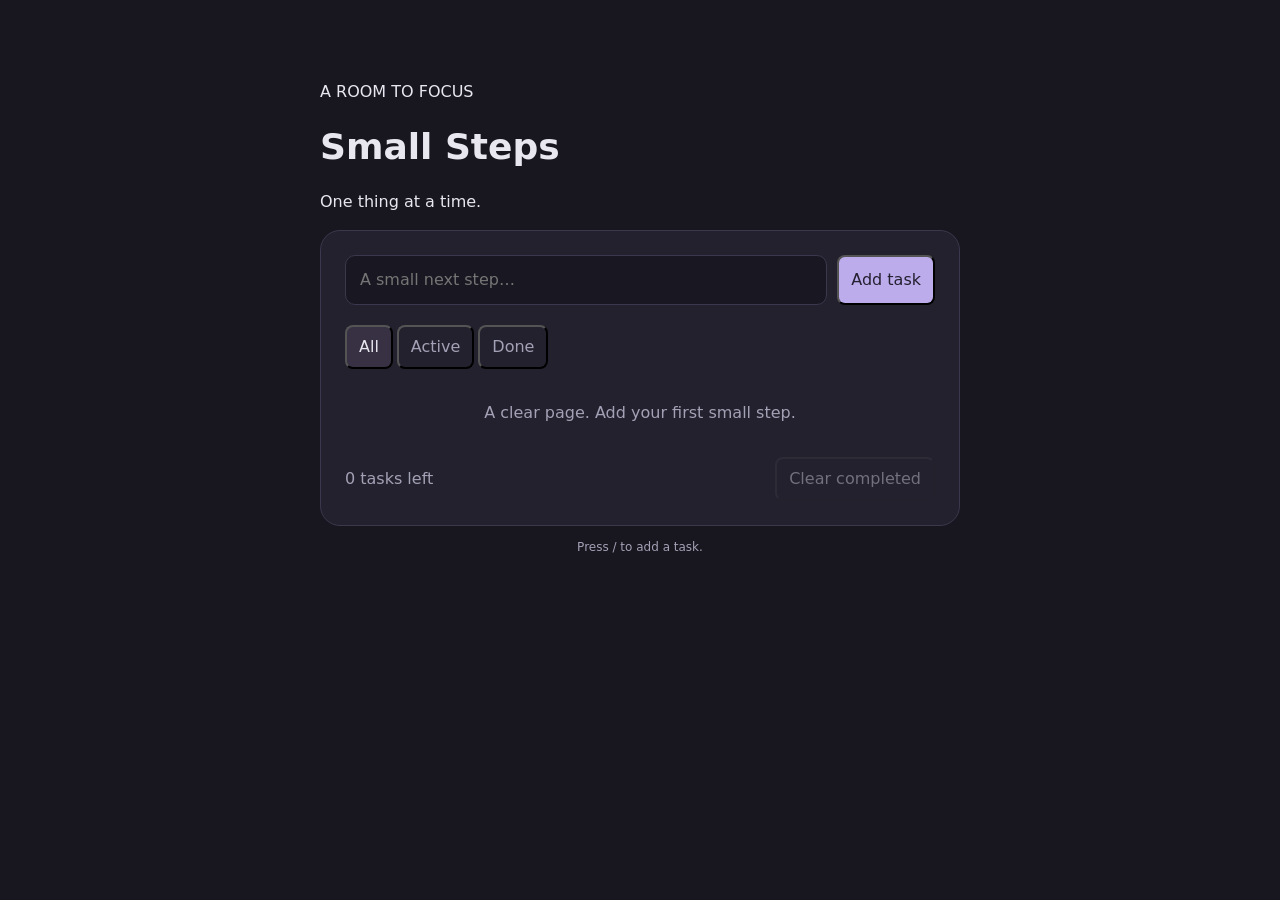
<file: index.html>
<!doctype html>
<html lang="en">
<head>
  <meta charset="UTF-8">
  <meta name="viewport"
    content="width=device-width, initial-scale=1">
  <title>Small Steps</title>
  <link rel="stylesheet" href="style.css">
  <script type="module" src="app.js"></script>
</head>
<body>
  <main class="desk">
    <header>
      <p>A ROOM TO FOCUS</p>
      <h1>Small Steps</h1>
      <p>One thing at a time.</p>
    </header>
    <section class="card" aria-label="Task list">
      <form id="add-form">
        <label class="sr-only" for="task-input">
          What would you like to do?
        </label>
        <input id="task-input" dir="auto"
          placeholder="A small next step…" required>
        <button class="primary" type="submit">
          Add task
        </button>
      </form>
      <nav id="filters" aria-label="Filter tasks">
        <button data-filter="all"
          aria-pressed="true">All</button>
        <button data-filter="active"
          aria-pressed="false">Active</button>
        <button data-filter="done"
          aria-pressed="false">Done</button>
      </nav>
      <ul id="tasks" aria-label="Tasks"></ul>
      <p id="empty" role="status"></p>
      <footer>
        <span id="count" aria-live="polite"></span>
        <button id="clear" type="button">
          Clear completed
        </button>
      </footer>
    </section>
    <p class="hint">Press / to add a task.</p>
  </main>
</body>
</html>
</file>
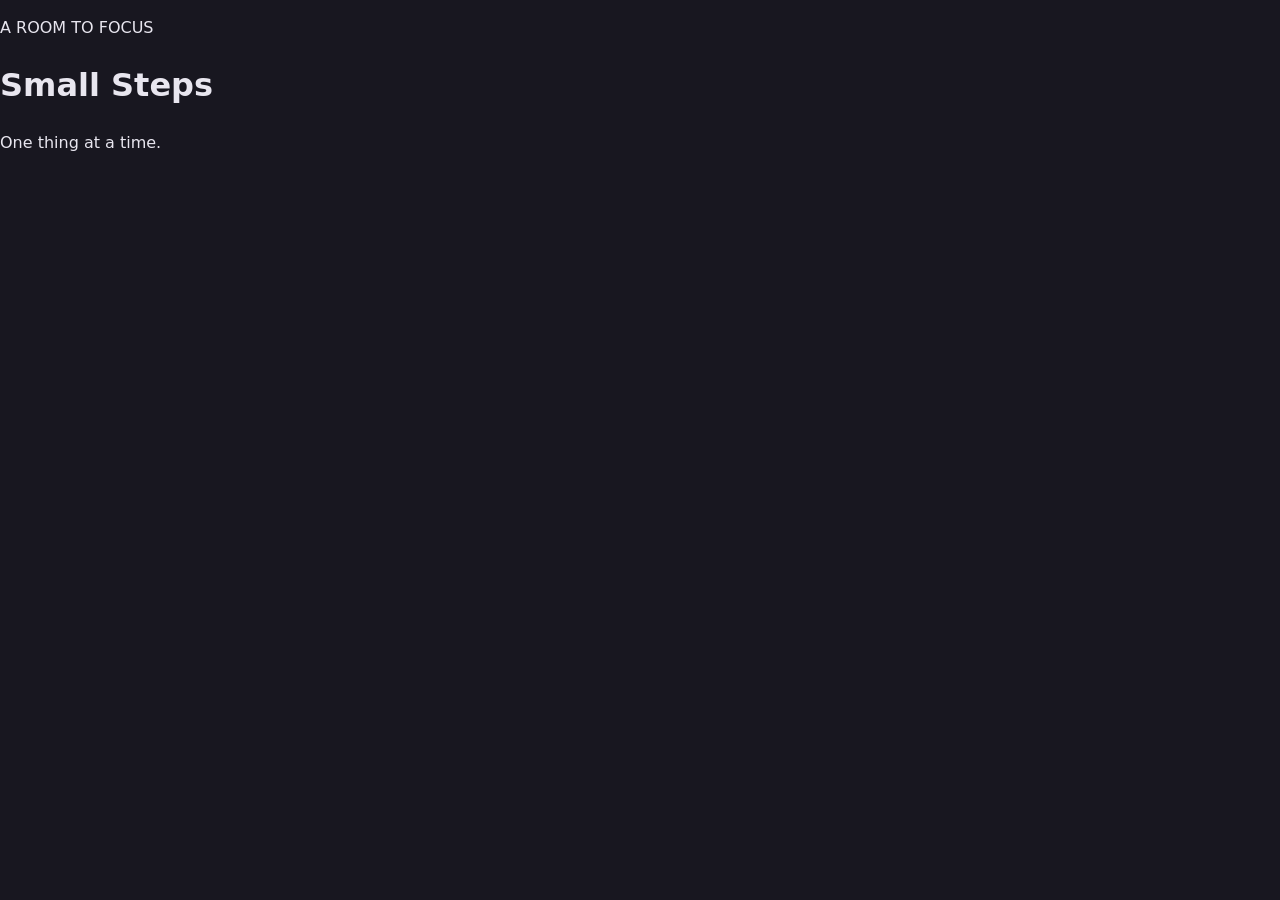
<file: checkpoints/01/index.html>
<!doctype html>
<html lang="en">
<head>
  <meta charset="UTF-8">
  <meta name="viewport"
    content="width=device-width, initial-scale=1">
  <title>Small Steps</title>
  <link rel="stylesheet" href="style.css">
  <script type="module" src="app.js"></script>
</head>
<body>
  <main class="desk">
    <header>
      <p>A ROOM TO FOCUS</p>
      <h1>Small Steps</h1>
      <p>One thing at a time.</p>
    </header>
  </main>
</body>
</html>
</file>
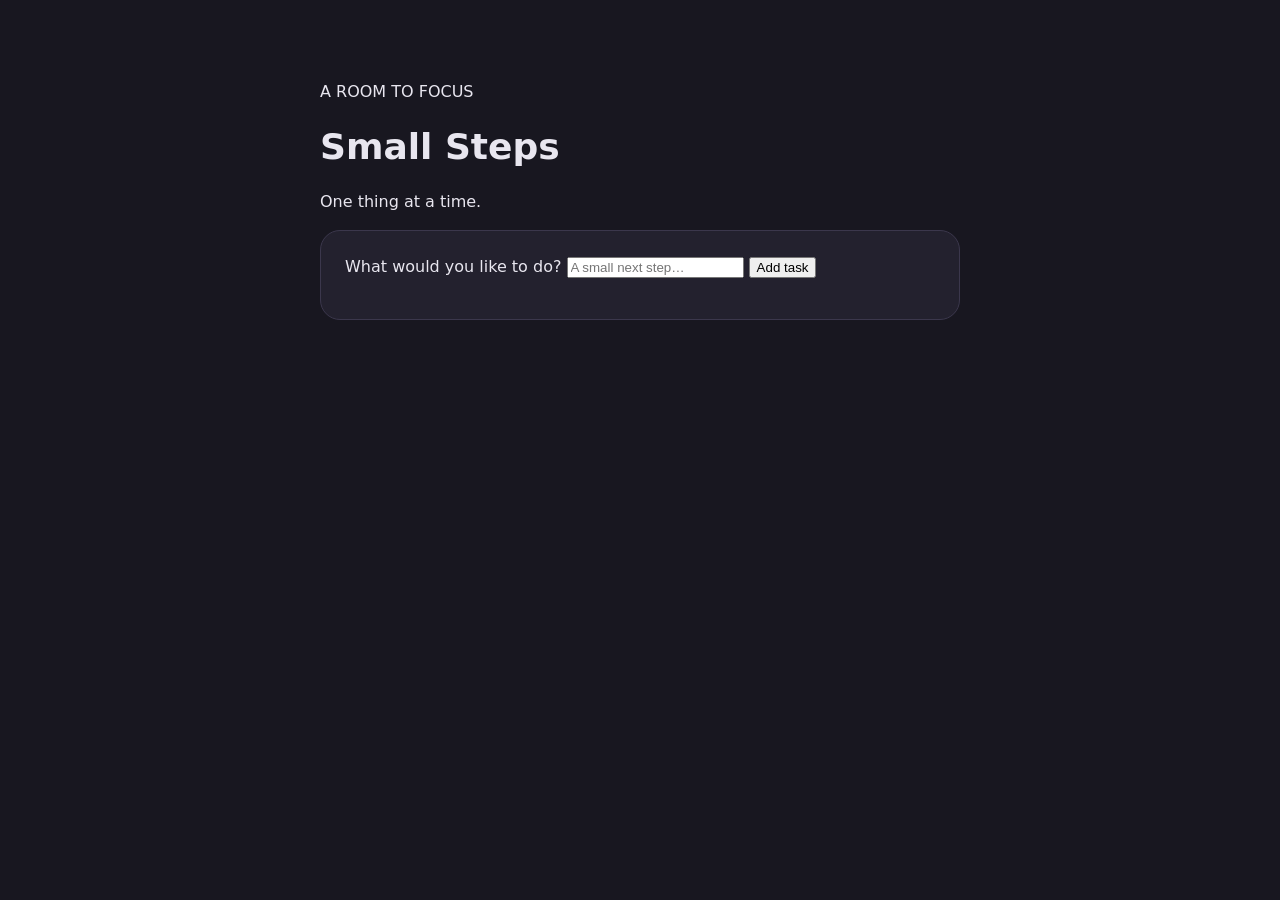
<file: checkpoints/02/index.html>
<!doctype html>
<html lang="en">
<head>
  <meta charset="UTF-8">
  <meta name="viewport"
    content="width=device-width, initial-scale=1">
  <title>Small Steps</title>
  <link rel="stylesheet" href="style.css">
  <script type="module" src="app.js"></script>
</head>
<body>
  <main class="desk">
    <header>
      <p>A ROOM TO FOCUS</p>
      <h1>Small Steps</h1>
      <p>One thing at a time.</p>
    </header>
    <section class="card" aria-label="Task list">
      <form id="add-form">
        <label class="sr-only" for="task-input">
          What would you like to do?
        </label>
        <input id="task-input" maxlength="120"
          placeholder="A small next step…" required>
        <button class="primary" type="submit">
          Add task
        </button>
      </form>
      <ul id="tasks" aria-label="Tasks"></ul>
    </section>
  </main>
</body>
</html>
</file>
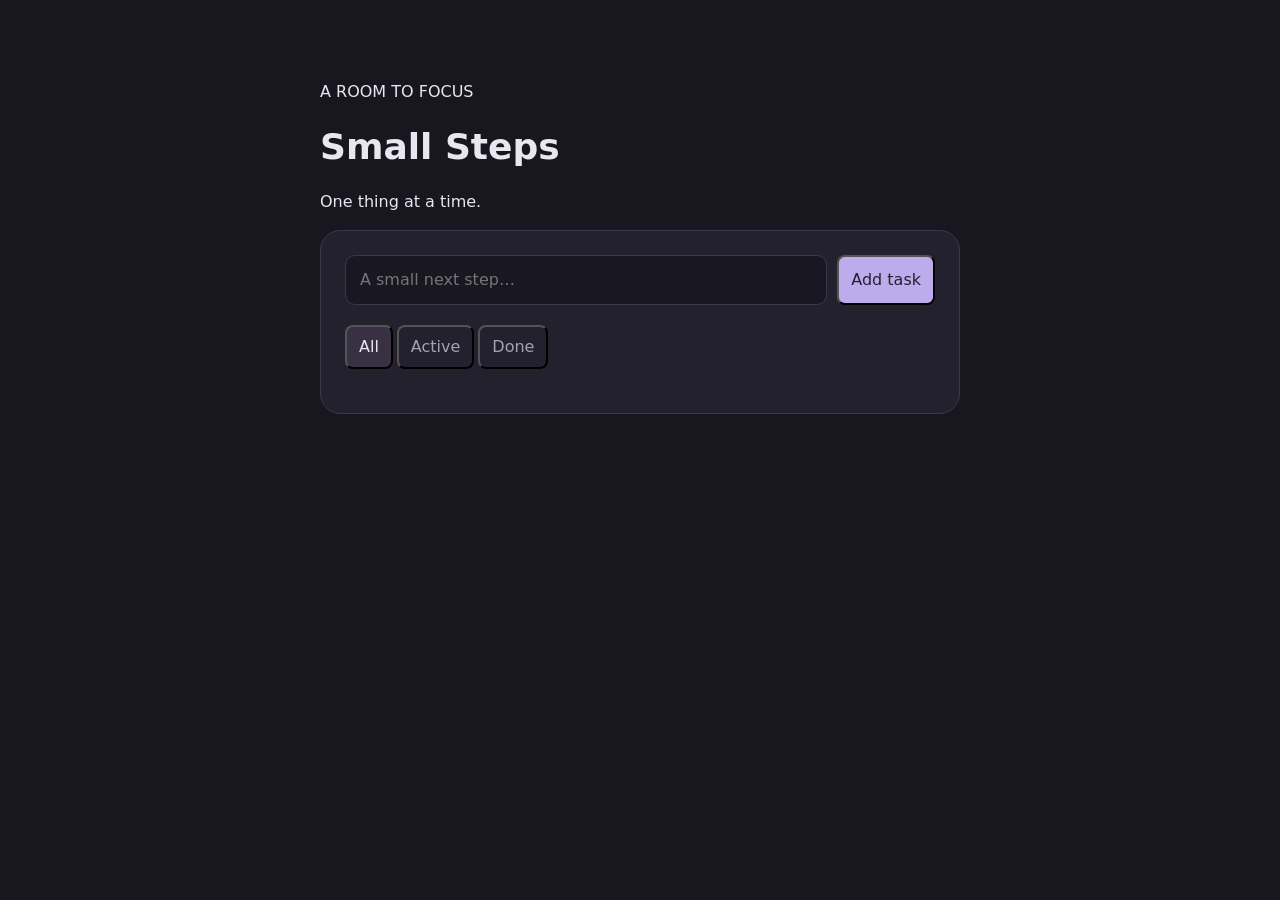
<file: checkpoints/07/index.html>
<!doctype html>
<html lang="en">
<head>
  <meta charset="UTF-8">
  <meta name="viewport"
    content="width=device-width, initial-scale=1">
  <title>Small Steps</title>
  <link rel="stylesheet" href="style.css">
  <script type="module" src="app.js"></script>
</head>
<body>
  <main class="desk">
    <header>
      <p>A ROOM TO FOCUS</p>
      <h1>Small Steps</h1>
      <p>One thing at a time.</p>
    </header>
    <section class="card" aria-label="Task list">
      <form id="add-form">
        <label class="sr-only" for="task-input">
          What would you like to do?
        </label>
        <input id="task-input" maxlength="120"
          placeholder="A small next step…" required>
        <button class="primary" type="submit">
          Add task
        </button>
      </form>
      <nav id="filters" aria-label="Filter tasks">
        <button data-filter="all"
          aria-pressed="true">All</button>
        <button data-filter="active"
          aria-pressed="false">Active</button>
        <button data-filter="done"
          aria-pressed="false">Done</button>
      </nav>
      <ul id="tasks" aria-label="Tasks"></ul>
    </section>
  </main>
</body>
</html>
</file>
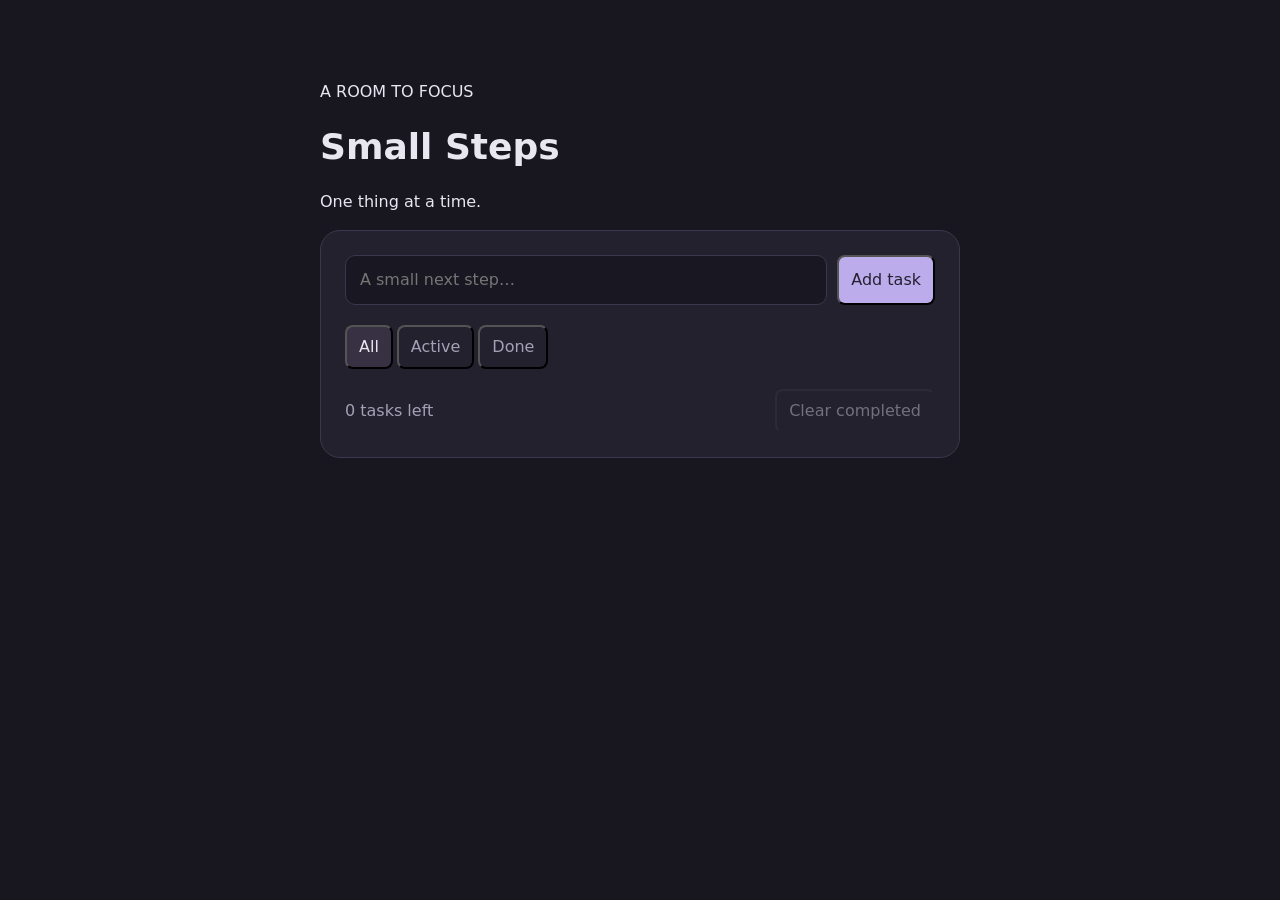
<file: checkpoints/08/index.html>
<!doctype html>
<html lang="en">
<head>
  <meta charset="UTF-8">
  <meta name="viewport"
    content="width=device-width, initial-scale=1">
  <title>Small Steps</title>
  <link rel="stylesheet" href="style.css">
  <script type="module" src="app.js"></script>
</head>
<body>
  <main class="desk">
    <header>
      <p>A ROOM TO FOCUS</p>
      <h1>Small Steps</h1>
      <p>One thing at a time.</p>
    </header>
    <section class="card" aria-label="Task list">
      <form id="add-form">
        <label class="sr-only" for="task-input">
          What would you like to do?
        </label>
        <input id="task-input" maxlength="120"
          placeholder="A small next step…" required>
        <button class="primary" type="submit">
          Add task
        </button>
      </form>
      <nav id="filters" aria-label="Filter tasks">
        <button data-filter="all"
          aria-pressed="true">All</button>
        <button data-filter="active"
          aria-pressed="false">Active</button>
        <button data-filter="done"
          aria-pressed="false">Done</button>
      </nav>
      <ul id="tasks" aria-label="Tasks"></ul>
      <footer>
        <span id="count" aria-live="polite"></span>
        <button id="clear" type="button">
          Clear completed
        </button>
      </footer>
    </section>
  </main>
</body>
</html>
</file>
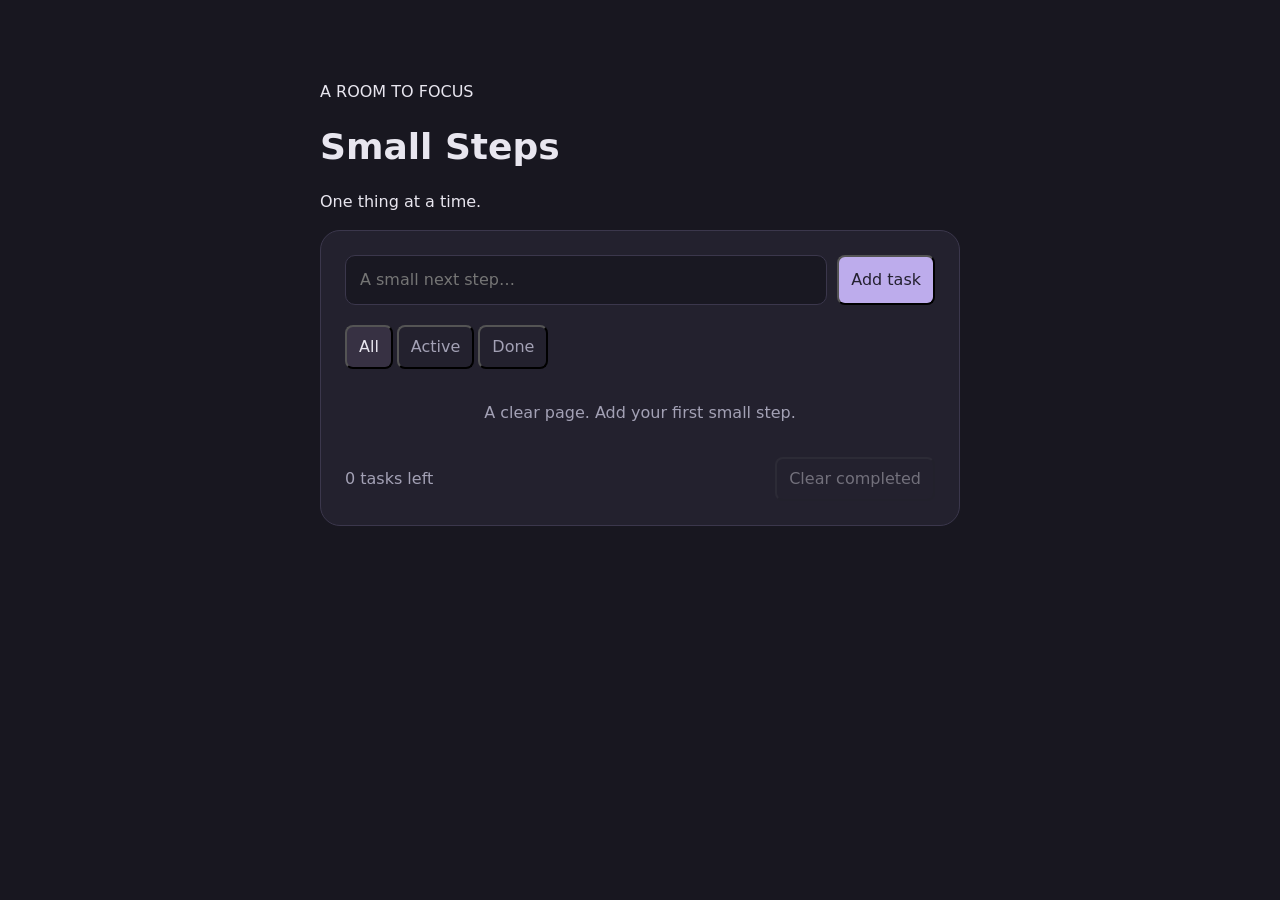
<file: checkpoints/09/index.html>
<!doctype html>
<html lang="en">
<head>
  <meta charset="UTF-8">
  <meta name="viewport"
    content="width=device-width, initial-scale=1">
  <title>Small Steps</title>
  <link rel="stylesheet" href="style.css">
  <script type="module" src="app.js"></script>
</head>
<body>
  <main class="desk">
    <header>
      <p>A ROOM TO FOCUS</p>
      <h1>Small Steps</h1>
      <p>One thing at a time.</p>
    </header>
    <section class="card" aria-label="Task list">
      <form id="add-form">
        <label class="sr-only" for="task-input">
          What would you like to do?
        </label>
        <input id="task-input" maxlength="120"
          placeholder="A small next step…" required>
        <button class="primary" type="submit">
          Add task
        </button>
      </form>
      <nav id="filters" aria-label="Filter tasks">
        <button data-filter="all"
          aria-pressed="true">All</button>
        <button data-filter="active"
          aria-pressed="false">Active</button>
        <button data-filter="done"
          aria-pressed="false">Done</button>
      </nav>
      <ul id="tasks" aria-label="Tasks"></ul>
      <p id="empty" role="status"></p>
      <footer>
        <span id="count" aria-live="polite"></span>
        <button id="clear" type="button">
          Clear completed
        </button>
      </footer>
    </section>
  </main>
</body>
</html>
</file>
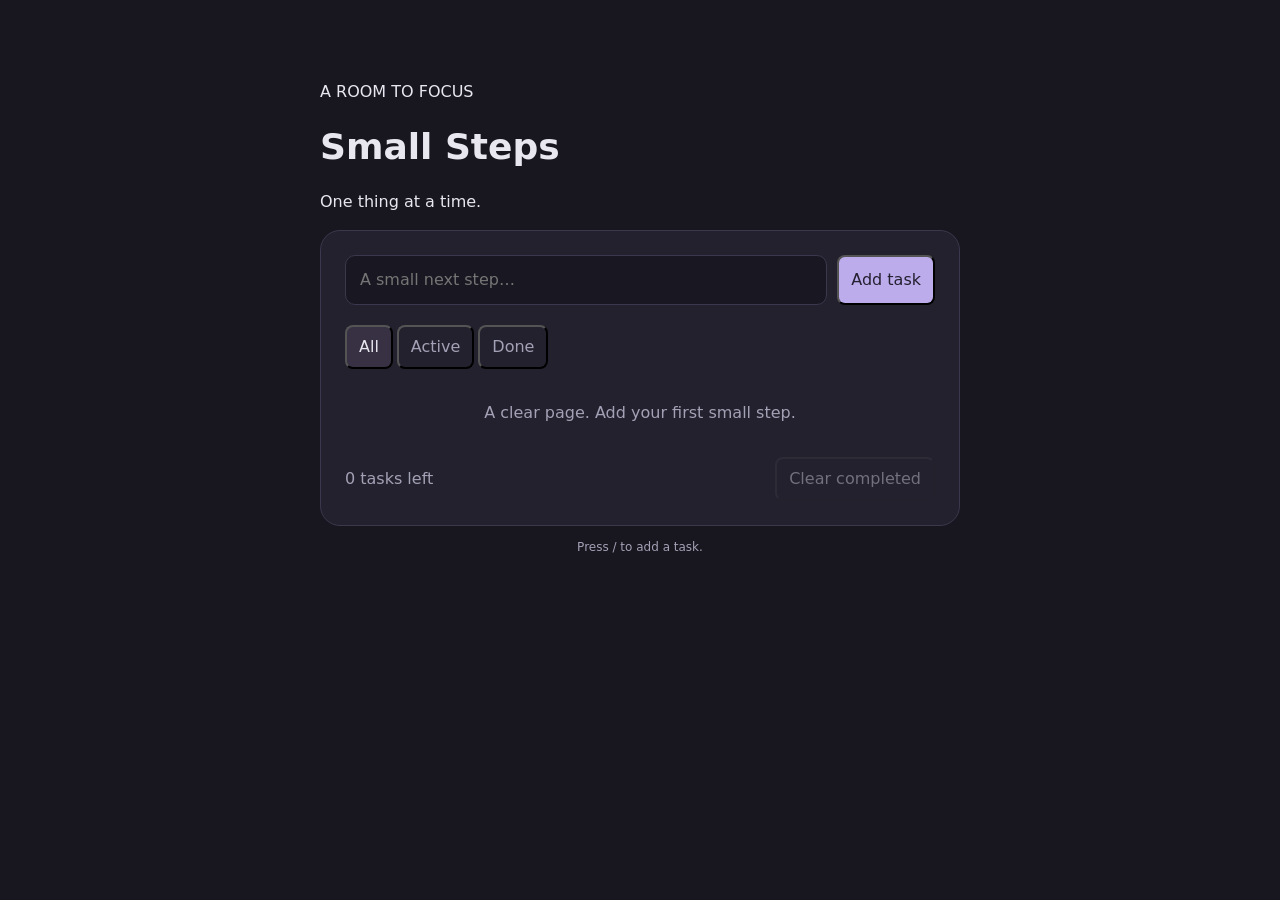
<file: checkpoints/10/index.html>
<!doctype html>
<html lang="en">
<head>
  <meta charset="UTF-8">
  <meta name="viewport"
    content="width=device-width, initial-scale=1">
  <title>Small Steps</title>
  <link rel="stylesheet" href="style.css">
  <script type="module" src="app.js"></script>
</head>
<body>
  <main class="desk">
    <header>
      <p>A ROOM TO FOCUS</p>
      <h1>Small Steps</h1>
      <p>One thing at a time.</p>
    </header>
    <section class="card" aria-label="Task list">
      <form id="add-form">
        <label class="sr-only" for="task-input">
          What would you like to do?
        </label>
        <input id="task-input" maxlength="120"
          placeholder="A small next step…" required>
        <button class="primary" type="submit">
          Add task
        </button>
      </form>
      <nav id="filters" aria-label="Filter tasks">
        <button data-filter="all"
          aria-pressed="true">All</button>
        <button data-filter="active"
          aria-pressed="false">Active</button>
        <button data-filter="done"
          aria-pressed="false">Done</button>
      </nav>
      <ul id="tasks" aria-label="Tasks"></ul>
      <p id="empty" role="status"></p>
      <footer>
        <span id="count" aria-live="polite"></span>
        <button id="clear" type="button">
          Clear completed
        </button>
      </footer>
    </section>
    <p class="hint">Press / to add a task.</p>
  </main>
</body>
</html>
</file>
<file: style.css>
/* A soft, readable workspace. */
:root {
  --ink: #e8e6ef;
  --muted: #a3a1b5;
  --accent: #bdacec;
  --panel: #23212e;
  --line: #3b374c;
}

* { box-sizing: border-box; }

body {
  margin: 0;
  color: var(--ink);
  background: #181720;
  font: 16px/1.5 system-ui, sans-serif;
}

.desk {
  width: min(100% - 40px, 640px);
  margin: 80px auto;
}

h1 { margin: 4px 0; font-size: 36px; }

.card {
  padding: 24px;
  border: 1px solid var(--line);
  border-radius: 20px;
  background: var(--panel);
}

#add-form { display: flex; gap: 10px; }
input, button { font: inherit; }

#task-input {
  flex: 1;
  min-width: 0;
  padding: 12px 14px;
  color: var(--ink);
  background: #191822;
  border: 1px solid var(--line);
  border-radius: 10px;
}

button {
  padding: 8px 12px;
  color: var(--ink);
  background: transparent;
  border-radius: 8px;
  cursor: pointer;
}

.primary {
  color: #242030;
  background: var(--accent);
}

#tasks { margin: 20px 0 0; padding: 0; }

.task {
  display: flex;
  align-items: center;
  gap: 12px;
  padding: 14px 0;
  border-bottom: 1px solid var(--line);
}

.task label {
  display: flex;
  align-items: center;
  gap: 12px;
  flex: 1;
  min-width: 0;
  overflow-wrap: anywhere;
}

.task input { accent-color: var(--accent); }
.task.done span {
  color: var(--muted);
  text-decoration: line-through;
}

.sr-only {
  position: absolute;
  width: 1px;
  height: 1px;
  padding: 0;
  overflow: hidden;
  clip-path: inset(50%);
  white-space: nowrap;
}

#filters {
  display: flex;
  gap: 4px;
  margin-top: 20px;
}
#filters button { color: var(--muted); }
#filters [aria-pressed="true"] {
  color: var(--ink);
  background: #373143;
}

footer {
  display: flex;
  justify-content: space-between;
  align-items: center;
  gap: 12px;
  margin-top: 16px;
  color: var(--muted);
}

button:disabled { opacity: .4; cursor: default; }

#empty {
  margin: 32px 0;
  color: var(--muted);
  text-align: center;
}

[hidden] { display: none !important; }

:focus-visible {
  outline: 2px solid var(--accent);
}

.hint {
  text-align: center;
  color: var(--muted);
  font-size: 12px;
}

@media (max-width: 480px) {
  .desk { margin: 36px auto; }
  .card { padding: 18px; }
  #add-form { flex-direction: column; }
}
</file>
<file: checkpoints/01/style.css>
/* A soft, readable workspace. */
:root {
  --ink: #e8e6ef;
  --muted: #a3a1b5;
  --accent: #bdacec;
  --panel: #23212e;
  --line: #3b374c;
}

* { box-sizing: border-box; }

body {
  margin: 0;
  color: var(--ink);
  background: #181720;
  font: 16px/1.5 system-ui, sans-serif;
}
</file>
<file: checkpoints/02/style.css>
/* A soft, readable workspace. */
:root {
  --ink: #e8e6ef;
  --muted: #a3a1b5;
  --accent: #bdacec;
  --panel: #23212e;
  --line: #3b374c;
}

* { box-sizing: border-box; }

body {
  margin: 0;
  color: var(--ink);
  background: #181720;
  font: 16px/1.5 system-ui, sans-serif;
}

.desk {
  width: min(100% - 40px, 640px);
  margin: 80px auto;
}

h1 { margin: 4px 0; font-size: 36px; }

.card {
  padding: 24px;
  border: 1px solid var(--line);
  border-radius: 20px;
  background: var(--panel);
}
</file>
<file: checkpoints/07/style.css>
/* A soft, readable workspace. */
:root {
  --ink: #e8e6ef;
  --muted: #a3a1b5;
  --accent: #bdacec;
  --panel: #23212e;
  --line: #3b374c;
}

* { box-sizing: border-box; }

body {
  margin: 0;
  color: var(--ink);
  background: #181720;
  font: 16px/1.5 system-ui, sans-serif;
}

.desk {
  width: min(100% - 40px, 640px);
  margin: 80px auto;
}

h1 { margin: 4px 0; font-size: 36px; }

.card {
  padding: 24px;
  border: 1px solid var(--line);
  border-radius: 20px;
  background: var(--panel);
}

#add-form { display: flex; gap: 10px; }
input, button { font: inherit; }

#task-input {
  flex: 1;
  min-width: 0;
  padding: 12px 14px;
  color: var(--ink);
  background: #191822;
  border: 1px solid var(--line);
  border-radius: 10px;
}

button {
  padding: 8px 12px;
  color: var(--ink);
  background: transparent;
  border-radius: 8px;
  cursor: pointer;
}

.primary {
  color: #242030;
  background: var(--accent);
}

#tasks { margin: 20px 0 0; padding: 0; }

.task {
  display: flex;
  align-items: center;
  gap: 12px;
  padding: 14px 0;
  border-bottom: 1px solid var(--line);
}

.task label {
  display: flex;
  align-items: center;
  gap: 12px;
  flex: 1;
  min-width: 0;
  overflow-wrap: anywhere;
}

.task input { accent-color: var(--accent); }
.task.done span {
  color: var(--muted);
  text-decoration: line-through;
}

.sr-only {
  position: absolute;
  width: 1px;
  height: 1px;
  padding: 0;
  overflow: hidden;
  clip-path: inset(50%);
  white-space: nowrap;
}

#filters {
  display: flex;
  gap: 4px;
  margin-top: 20px;
}
#filters button { color: var(--muted); }
#filters [aria-pressed="true"] {
  color: var(--ink);
  background: #373143;
}
</file>
<file: checkpoints/08/style.css>
/* A soft, readable workspace. */
:root {
  --ink: #e8e6ef;
  --muted: #a3a1b5;
  --accent: #bdacec;
  --panel: #23212e;
  --line: #3b374c;
}

* { box-sizing: border-box; }

body {
  margin: 0;
  color: var(--ink);
  background: #181720;
  font: 16px/1.5 system-ui, sans-serif;
}

.desk {
  width: min(100% - 40px, 640px);
  margin: 80px auto;
}

h1 { margin: 4px 0; font-size: 36px; }

.card {
  padding: 24px;
  border: 1px solid var(--line);
  border-radius: 20px;
  background: var(--panel);
}

#add-form { display: flex; gap: 10px; }
input, button { font: inherit; }

#task-input {
  flex: 1;
  min-width: 0;
  padding: 12px 14px;
  color: var(--ink);
  background: #191822;
  border: 1px solid var(--line);
  border-radius: 10px;
}

button {
  padding: 8px 12px;
  color: var(--ink);
  background: transparent;
  border-radius: 8px;
  cursor: pointer;
}

.primary {
  color: #242030;
  background: var(--accent);
}

#tasks { margin: 20px 0 0; padding: 0; }

.task {
  display: flex;
  align-items: center;
  gap: 12px;
  padding: 14px 0;
  border-bottom: 1px solid var(--line);
}

.task label {
  display: flex;
  align-items: center;
  gap: 12px;
  flex: 1;
  min-width: 0;
  overflow-wrap: anywhere;
}

.task input { accent-color: var(--accent); }
.task.done span {
  color: var(--muted);
  text-decoration: line-through;
}

.sr-only {
  position: absolute;
  width: 1px;
  height: 1px;
  padding: 0;
  overflow: hidden;
  clip-path: inset(50%);
  white-space: nowrap;
}

#filters {
  display: flex;
  gap: 4px;
  margin-top: 20px;
}
#filters button { color: var(--muted); }
#filters [aria-pressed="true"] {
  color: var(--ink);
  background: #373143;
}

footer {
  display: flex;
  justify-content: space-between;
  align-items: center;
  gap: 12px;
  margin-top: 16px;
  color: var(--muted);
}

button:disabled { opacity: .4; cursor: default; }
</file>
<file: checkpoints/09/style.css>
/* A soft, readable workspace. */
:root {
  --ink: #e8e6ef;
  --muted: #a3a1b5;
  --accent: #bdacec;
  --panel: #23212e;
  --line: #3b374c;
}

* { box-sizing: border-box; }

body {
  margin: 0;
  color: var(--ink);
  background: #181720;
  font: 16px/1.5 system-ui, sans-serif;
}

.desk {
  width: min(100% - 40px, 640px);
  margin: 80px auto;
}

h1 { margin: 4px 0; font-size: 36px; }

.card {
  padding: 24px;
  border: 1px solid var(--line);
  border-radius: 20px;
  background: var(--panel);
}

#add-form { display: flex; gap: 10px; }
input, button { font: inherit; }

#task-input {
  flex: 1;
  min-width: 0;
  padding: 12px 14px;
  color: var(--ink);
  background: #191822;
  border: 1px solid var(--line);
  border-radius: 10px;
}

button {
  padding: 8px 12px;
  color: var(--ink);
  background: transparent;
  border-radius: 8px;
  cursor: pointer;
}

.primary {
  color: #242030;
  background: var(--accent);
}

#tasks { margin: 20px 0 0; padding: 0; }

.task {
  display: flex;
  align-items: center;
  gap: 12px;
  padding: 14px 0;
  border-bottom: 1px solid var(--line);
}

.task label {
  display: flex;
  align-items: center;
  gap: 12px;
  flex: 1;
  min-width: 0;
  overflow-wrap: anywhere;
}

.task input { accent-color: var(--accent); }
.task.done span {
  color: var(--muted);
  text-decoration: line-through;
}

.sr-only {
  position: absolute;
  width: 1px;
  height: 1px;
  padding: 0;
  overflow: hidden;
  clip-path: inset(50%);
  white-space: nowrap;
}

#filters {
  display: flex;
  gap: 4px;
  margin-top: 20px;
}
#filters button { color: var(--muted); }
#filters [aria-pressed="true"] {
  color: var(--ink);
  background: #373143;
}

footer {
  display: flex;
  justify-content: space-between;
  align-items: center;
  gap: 12px;
  margin-top: 16px;
  color: var(--muted);
}

button:disabled { opacity: .4; cursor: default; }

#empty {
  margin: 32px 0;
  color: var(--muted);
  text-align: center;
}

[hidden] { display: none !important; }
</file>
<file: checkpoints/10/style.css>
/* A soft, readable workspace. */
:root {
  --ink: #e8e6ef;
  --muted: #a3a1b5;
  --accent: #bdacec;
  --panel: #23212e;
  --line: #3b374c;
}

* { box-sizing: border-box; }

body {
  margin: 0;
  color: var(--ink);
  background: #181720;
  font: 16px/1.5 system-ui, sans-serif;
}

.desk {
  width: min(100% - 40px, 640px);
  margin: 80px auto;
}

h1 { margin: 4px 0; font-size: 36px; }

.card {
  padding: 24px;
  border: 1px solid var(--line);
  border-radius: 20px;
  background: var(--panel);
}

#add-form { display: flex; gap: 10px; }
input, button { font: inherit; }

#task-input {
  flex: 1;
  min-width: 0;
  padding: 12px 14px;
  color: var(--ink);
  background: #191822;
  border: 1px solid var(--line);
  border-radius: 10px;
}

button {
  padding: 8px 12px;
  color: var(--ink);
  background: transparent;
  border-radius: 8px;
  cursor: pointer;
}

.primary {
  color: #242030;
  background: var(--accent);
}

#tasks { margin: 20px 0 0; padding: 0; }

.task {
  display: flex;
  align-items: center;
  gap: 12px;
  padding: 14px 0;
  border-bottom: 1px solid var(--line);
}

.task label {
  display: flex;
  align-items: center;
  gap: 12px;
  flex: 1;
  min-width: 0;
  overflow-wrap: anywhere;
}

.task input { accent-color: var(--accent); }
.task.done span {
  color: var(--muted);
  text-decoration: line-through;
}

.sr-only {
  position: absolute;
  width: 1px;
  height: 1px;
  padding: 0;
  overflow: hidden;
  clip-path: inset(50%);
  white-space: nowrap;
}

#filters {
  display: flex;
  gap: 4px;
  margin-top: 20px;
}
#filters button { color: var(--muted); }
#filters [aria-pressed="true"] {
  color: var(--ink);
  background: #373143;
}

footer {
  display: flex;
  justify-content: space-between;
  align-items: center;
  gap: 12px;
  margin-top: 16px;
  color: var(--muted);
}

button:disabled { opacity: .4; cursor: default; }

#empty {
  margin: 32px 0;
  color: var(--muted);
  text-align: center;
}

[hidden] { display: none !important; }

:focus-visible {
  outline: 2px solid var(--accent);
}

.hint {
  text-align: center;
  color: var(--muted);
  font-size: 12px;
}

@media (max-width: 480px) {
  .desk { margin: 36px auto; }
  .card { padding: 18px; }
  #add-form { flex-direction: column; }
}
</file>
